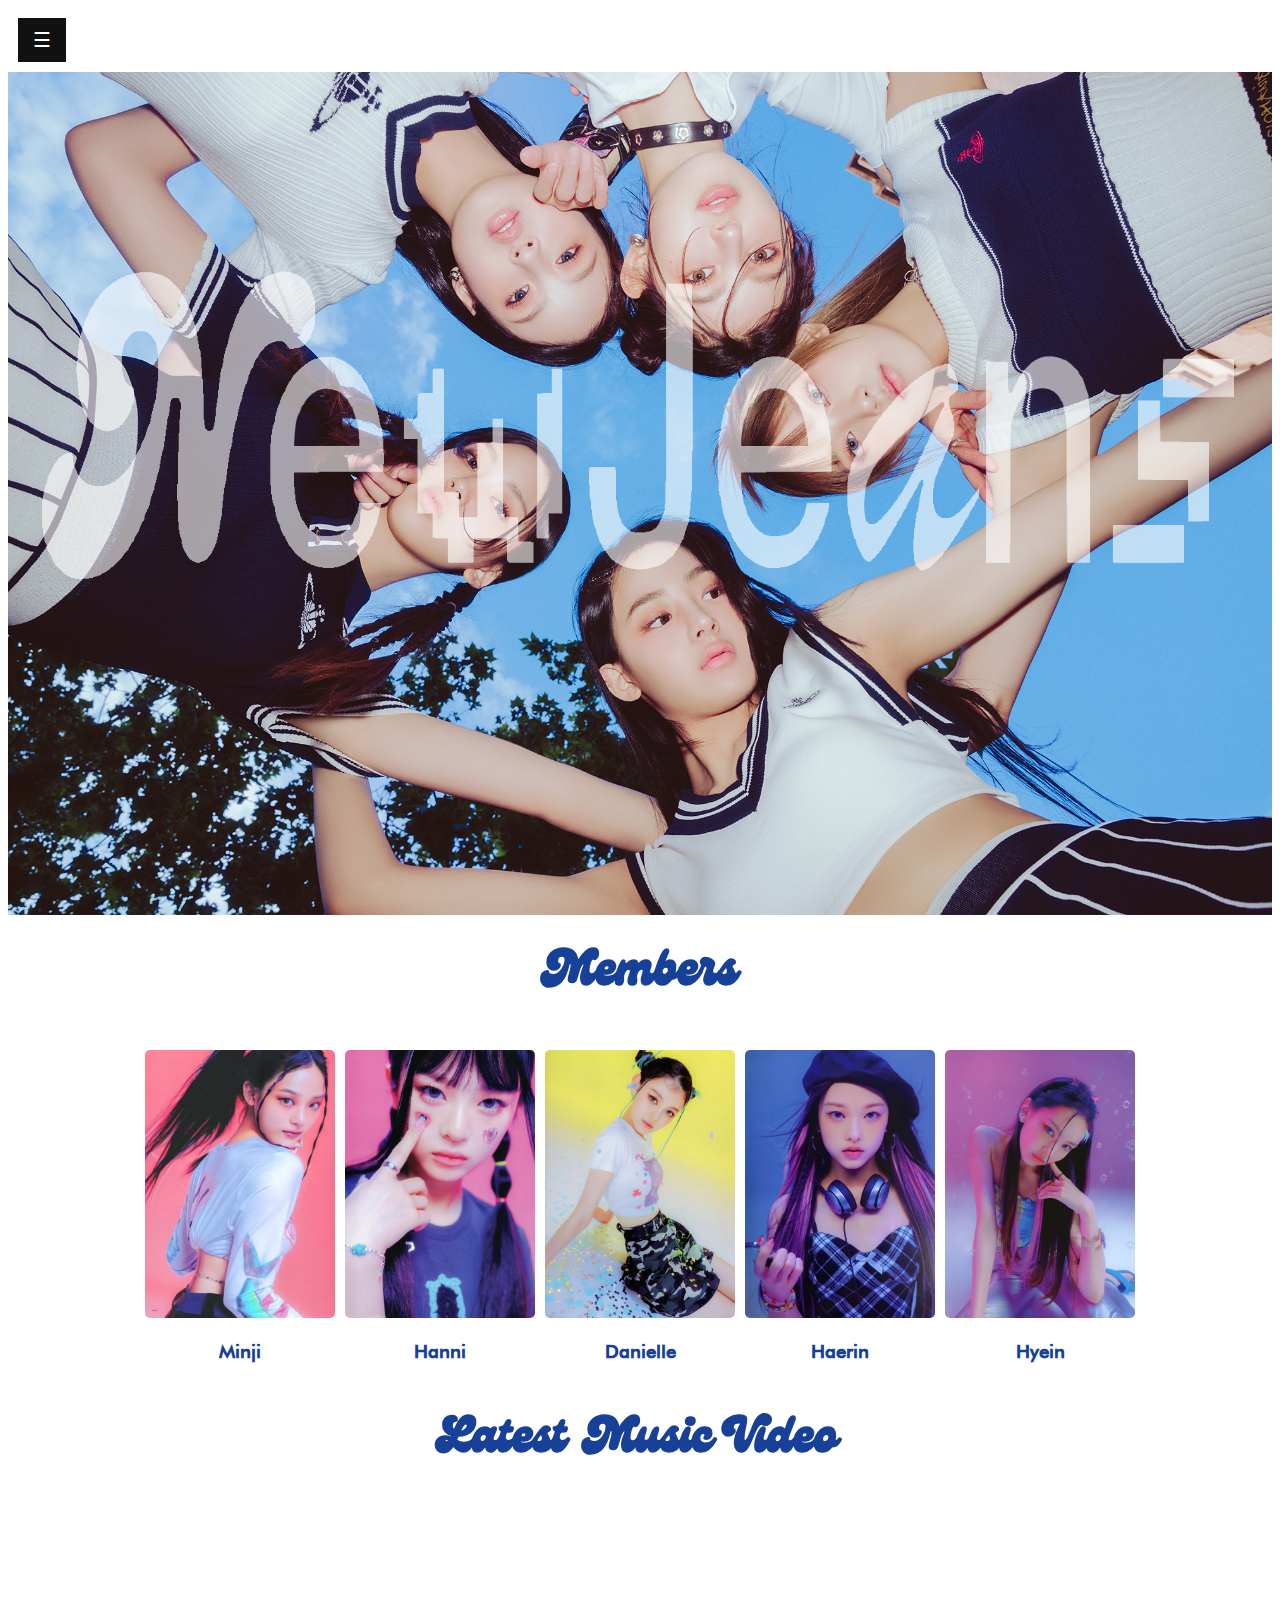
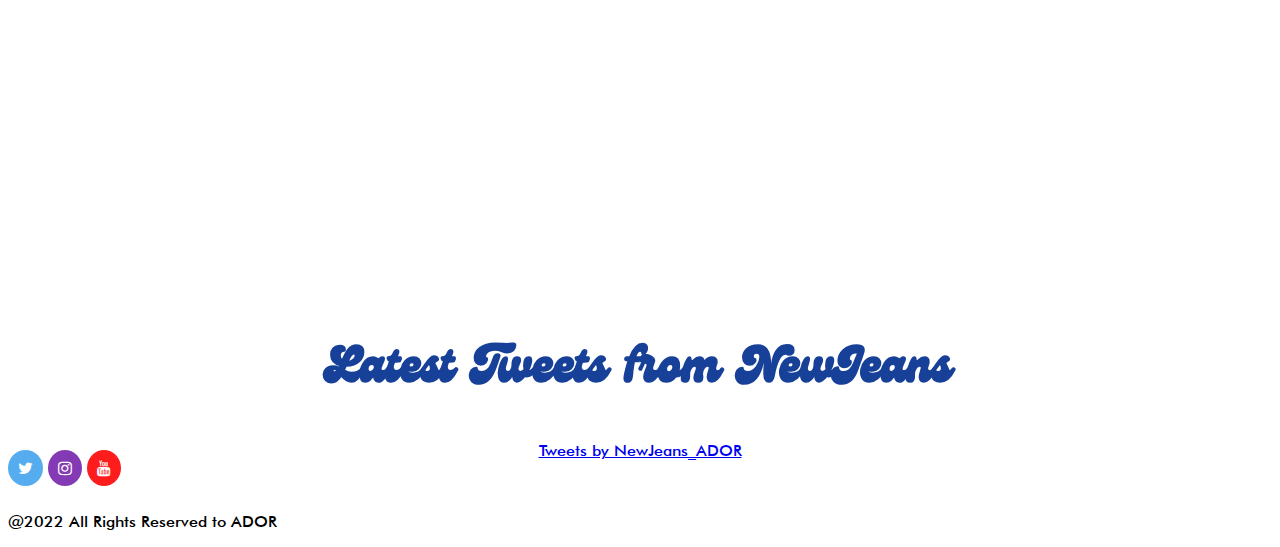
<file: index.html>
<!DOCTYPE html>
<html>
    <head>
        <meta charset="utf-8"/>
        <meta name="viewport" content="width=device-width" />
        <title> ASG1 NewJeans' Website</title>
        <link rel="stylesheet" href="style.css" type="text/css">
        <script src="script.js" defer></script>
        <link rel="stylesheet" href="https://cdnjs.cloudflare.com/ajax/libs/font-awesome/4.7.0/css/font-awesome.min.css">
        <link href="https://fonts.googleapis.com/css2?family=Martel+Sans&display=swap" rel="stylesheet">
        <link href="https://fonts.googleapis.com/css2?family=Caveat+Brush&display=swap" rel="stylesheet">
    </head>
    <body>
        <div id="navbar" class="sidenavbar">
            <a href="javascript:void(0)" class="closebutton" onclick="closeNav()">&times;</a>
            <a href="index.html" title="Home page"><img src="NewJeans_Logo_1.svg" alt="Home Page Icon" width="200" height="60"></a>
            <a href="about.html" title="Learn more about NewJeans">About</a>
            <a href="merch.html" title="Links to buy NewJeans Merch">Merch</a>
            <a href="discography.html" title="Discography">Discography</a>
        </div>

        <div id="openbtn">
            <button class="openbutton" onclick="openNav()">&#9776;</button>
        </div>

        <div class="mainpic">
            <img src="NewJeans_group_pic_2.jpg" alt="Group Picture" style="width:100%">
            <img class="centered_name" src="NewJeans_Logo_1(2).png" alt="Official Logo">
        </div>

        <div class="group_members">
            <h1 class="h1">Members</h1>
            <div class="group_members_row">
                <div class="member_column">
                    <img src="Minji.jpg" alt="Minji" style="width:100%">
                    <h3>Minji</h3>
                </div>
                <div class="member_column">
                    <img src="Hanni.jpg" alt="Hanni" style="width:100%">
                    <h3>Hanni</h3>
                </div>
                <div class="member_column">
                    <img src="Danielle.jpeg" alt="Danielle" style="width:100%">
                    <h3>Danielle</h3>
                </div>
                <div class="member_column">
                    <img src="Haerin.jpg" alt="Haerin" style="width:100%">
                    <h3>Haerin</h3>
                </div>
                <div class="member_column">
                    <img src="Hyein.png" alt="Hyein" style="width:100%">
                    <h3>Hyein</h3>
                </div>
            </div>
        </div>

        <div class="mv_container">
            <h1 class="h1">Latest Music Video</h1>
            <iframe src="https://www.youtube.com/embed/js1CtxSY38I" title="NewJeans (뉴진스) 'Attention' Official MV" frameborder="0" allow="accelerometer; autoplay; clipboard-write; encrypted-media; gyroscope; picture-in-picture" allowfullscreen></iframe>
        </div>

        <div class="twitter_preview">
            <h1 class="h1">Latest Tweets from NewJeans</h1>
            <a class="twitter-timeline" width="685" height="400" href="https://twitter.com/NewJeans_ADOR?ref_src=twsrc%5Etfw">Tweets by NewJeans_ADOR</a><script async src="https://platform.twitter.com/widgets.js" charset="utf-8"></script>
        </div>

        <div class="bottom_page">
            <div class="social_media_links">
                <a href="https://twitter.com/NewJeans_ADOR?ref_src=twsrc%5Egoogle%7Ctwcamp%5Eserp%7Ctwgr%5Eauthor" class="fa fa-twitter"></a>
                <a href="https://www.instagram.com/newjeans_official/?hl=en" class="fa fa-instagram"></a>
                <a href="https://www.youtube.com/c/NewJeans_official" class="fa fa-youtube"></a>
            </div>
            <div class="copyrights">
                <p>@2022 All Rights Reserved to ADOR</p>
            </div>
        </div>
    </body>
</html>
</file>
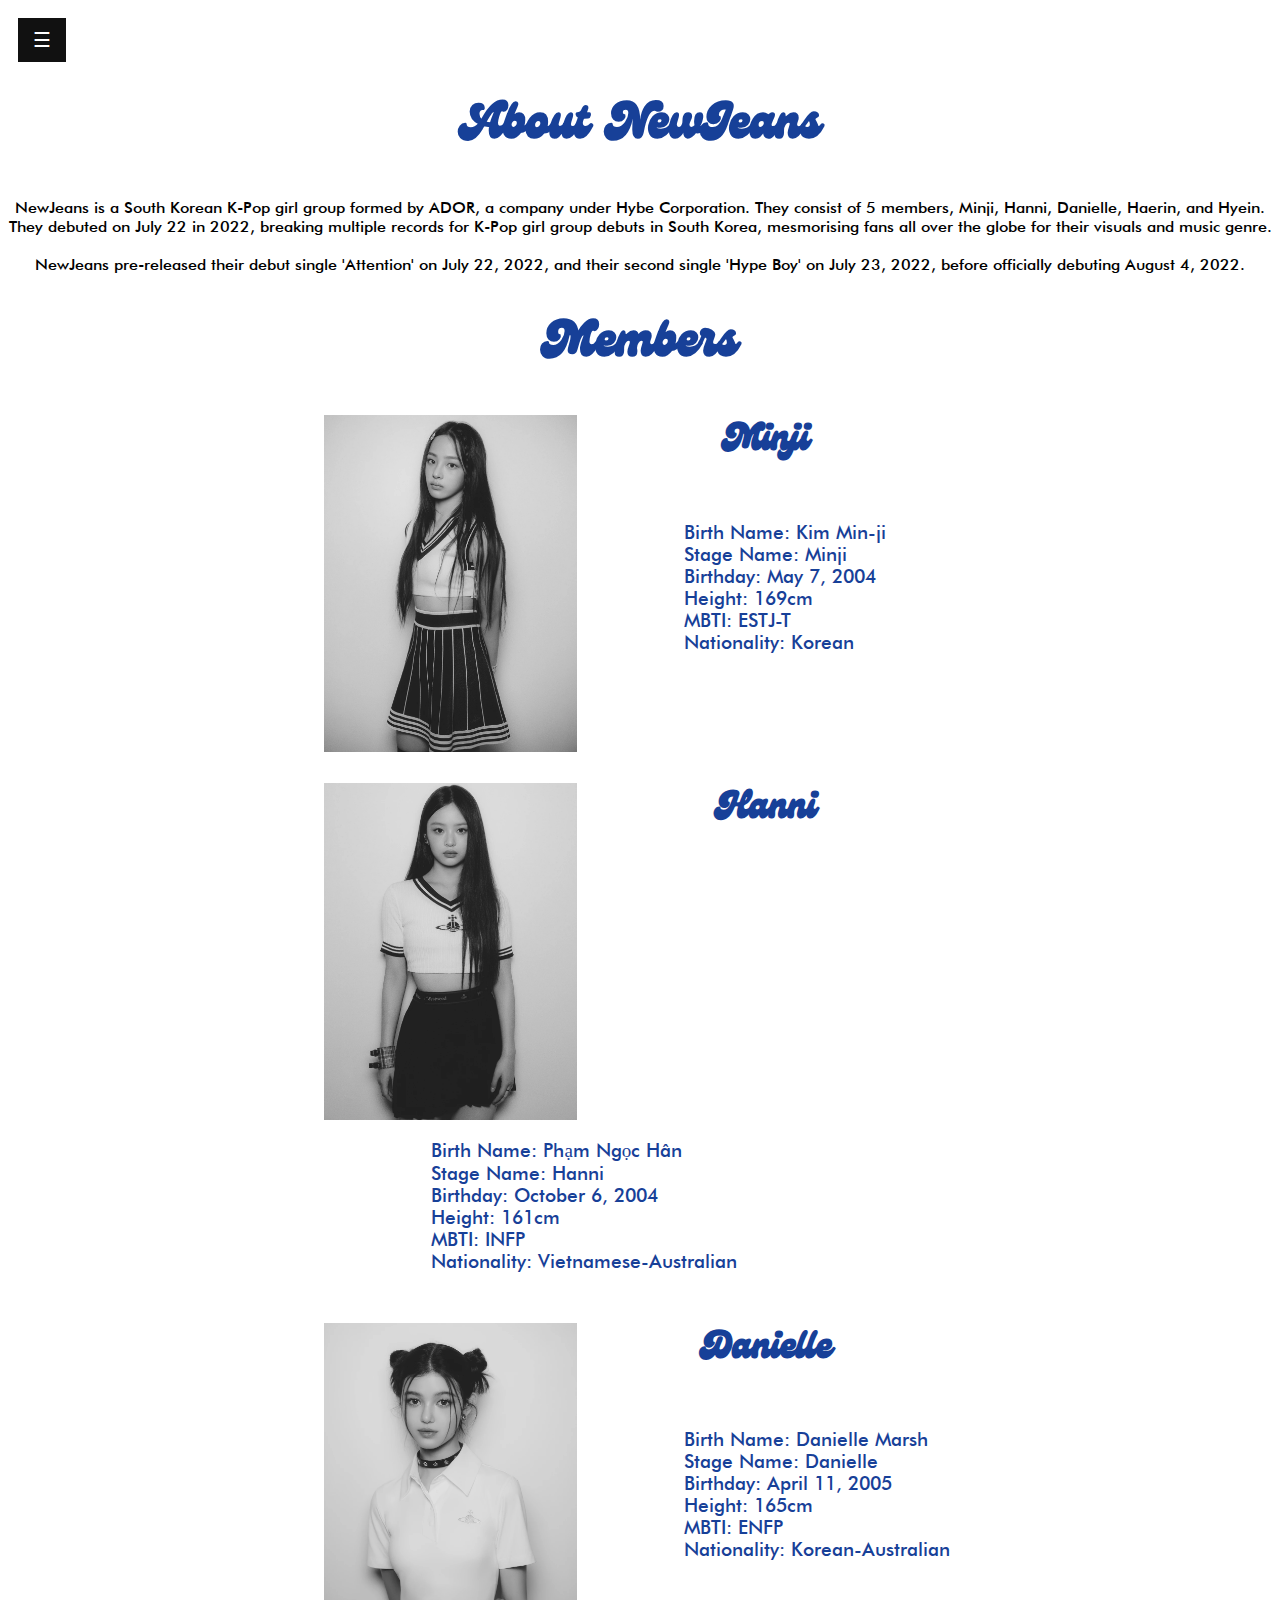
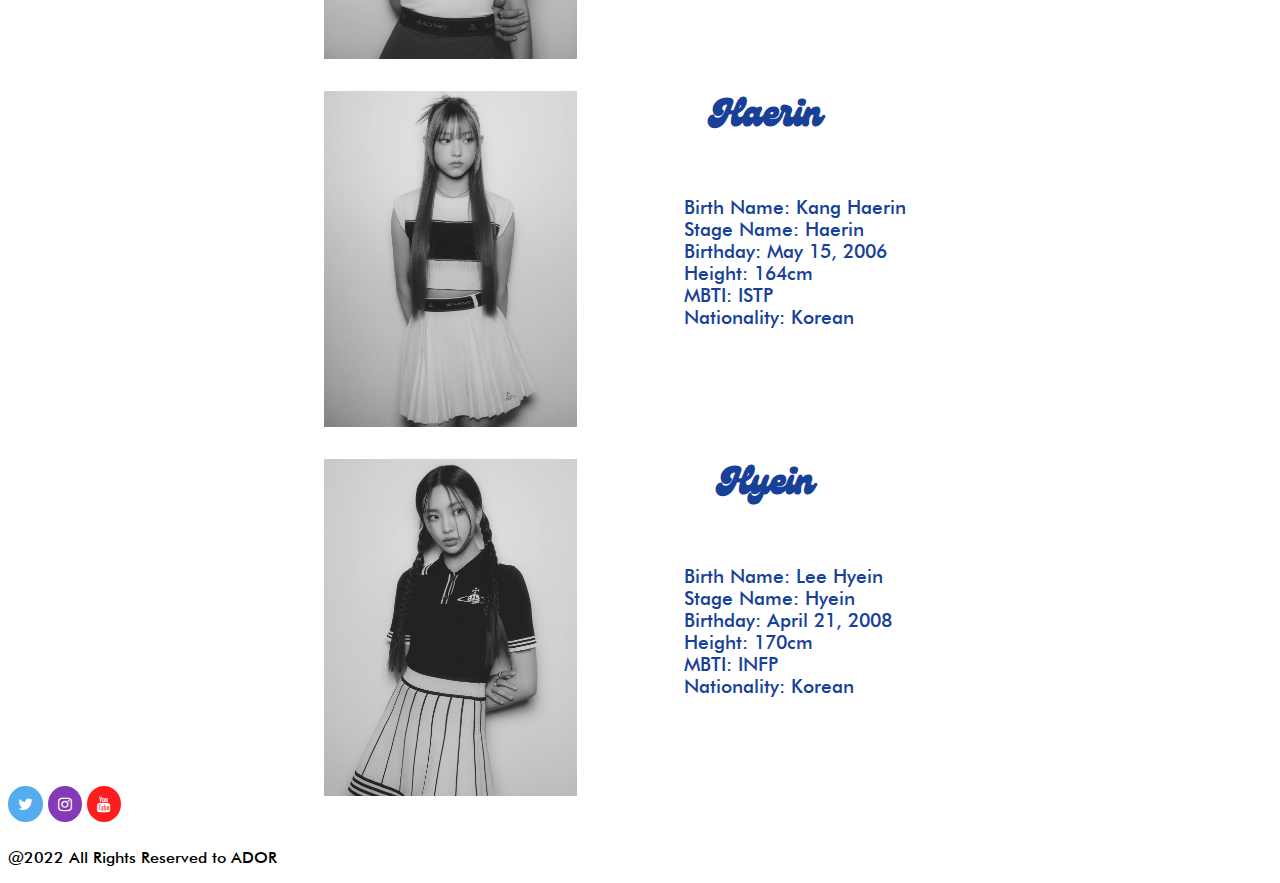
<file: about.html>
<!DOCTYPE html>
<html>
    <head>
        <meta charset="utf-8"/>
        <meta name="viewport" content="width=device-width" />
        <title> ASG1 NewJeans' Website</title>
        <link rel="stylesheet" href="about.css" type="text/css">
        <script src="script.js" defer></script>
        <link rel="stylesheet" href="https://cdnjs.cloudflare.com/ajax/libs/font-awesome/4.7.0/css/font-awesome.min.css">
        <link href="https://fonts.googleapis.com/css2?family=Martel+Sans&display=swap" rel="stylesheet">
        <link href="https://fonts.googleapis.com/css2?family=Caveat+Brush&display=swap" rel="stylesheet">
    </head>
    <body>
        <div id="navbar" class="sidenavbar">
            <a href="javascript:void(0)" class="closebutton" onclick="closeNav()">&times;</a>
            <a href="index.html" title="Home page"><img src="NewJeans_Logo_1.svg" alt="Home Page Icon" width="200" height="60"></a>
            <a href="about.html" title="Learn more about NewJeans">About</a>
            <a href="merch.html" title="Links to buy NewJeans Merch">Merch</a>
            <a href="discography.html" title="Discography">Discography</a>
        </div>

        <div id="openbtn">
            <button class="openbutton" onclick="openNav()">&#9776;</button>
        </div>

        <div class="about_container">
            <h1 class="h1">About NewJeans</h1>
            <p class="about">
                NewJeans is a South Korean K-Pop girl group formed by ADOR, a company under Hybe Corporation. 
                They consist of 5 members, Minji, Hanni, Danielle, Haerin, and Hyein. 
                They debuted on July 22 in 2022, breaking multiple records for K-Pop girl group debuts in South Korea, 
                mesmorising fans all over the globe for their visuals and music genre.<br><br>
                NewJeans pre-released their debut single 'Attention' on July 22, 2022, 
                and their second single 'Hype Boy' on July 23, 2022, before officially debuting August 4, 2022.
            </p>
        </div>

        <div class="members_container">
            <h1 class="h1">Members</h1>
            <div class="about_member">
                <img src="Minji_2.png" class="member_image" alt="Minji">
                <h2 class="h2">Minji</h2>
                <p>Birth Name: Kim Min-ji<br>
                    Stage Name: Minji<br>
                    Birthday: May 7, 2004<br>
                    Height: 169cm<br>
                    MBTI: ESTJ-T<br>
                    Nationality: Korean
                </p>
            </div>
        </div>
        <div class="members_container">
            <div class="about_member">
                <img src="Hanni_2.png" class="member_image" alt="Hanni">
                <h2 class="h2">Hanni</h2>
                <p>Birth Name: Phạm Ngọc Hân<br>
                    Stage Name: Hanni<br>
                    Birthday: October 6, 2004<br>
                    Height: 161cm<br>
                    MBTI: INFP<br>
                    Nationality: Vietnamese-Australian
                </p>
            </div>
        </div>
        <div class="members_container">
            <div class="about_member">
                <img src="Danielle_2.png" class="member_image" alt="Danielle">
                <h2 class="h2">Danielle</h2>
                <p>Birth Name: Danielle Marsh<br>
                    Stage Name: Danielle<br>
                    Birthday: April 11, 2005<br>
                    Height: 165cm<br>
                    MBTI: ENFP<br>
                    Nationality: Korean-Australian
                </p>
            </div>
        </div>
        <div class="members_container">
            <div class="about_member">
                <img src="Haerin_2.png" class="member_image" alt="Haerin">
                <h2 class="h2">Haerin</h2>
                <p>Birth Name: Kang Haerin<br>
                    Stage Name: Haerin<br>
                    Birthday: May 15, 2006<br>
                    Height: 164cm<br>
                    MBTI: ISTP<br>
                    Nationality: Korean
                </p>
            </div>
        </div>
        <div class="members_container">
            <div class="about_member">
                <img src="Hyein_2.png" class="member_image" alt="Hyein">
                <h2 class="h2">Hyein</h2>
                <p>Birth Name: Lee Hyein<br>
                    Stage Name: Hyein<br>
                    Birthday: April 21, 2008<br>
                    Height: 170cm<br>
                    MBTI: INFP<br>
                    Nationality: Korean
                </p>
            </div>
        </div>

        <div class="bottom_page">
            <div class="social_media_links">
                <a href="https://twitter.com/NewJeans_ADOR?ref_src=twsrc%5Egoogle%7Ctwcamp%5Eserp%7Ctwgr%5Eauthor" class="fa fa-twitter"></a>
                <a href="https://www.instagram.com/newjeans_official/?hl=en" class="fa fa-instagram"></a>
                <a href="https://www.youtube.com/c/NewJeans_official" class="fa fa-youtube"></a>
            </div>
            <div class="copyrights">
                <p>@2022 All Rights Reserved to ADOR</p>
            </div>
        </div>
    </body>
</html>
</file>
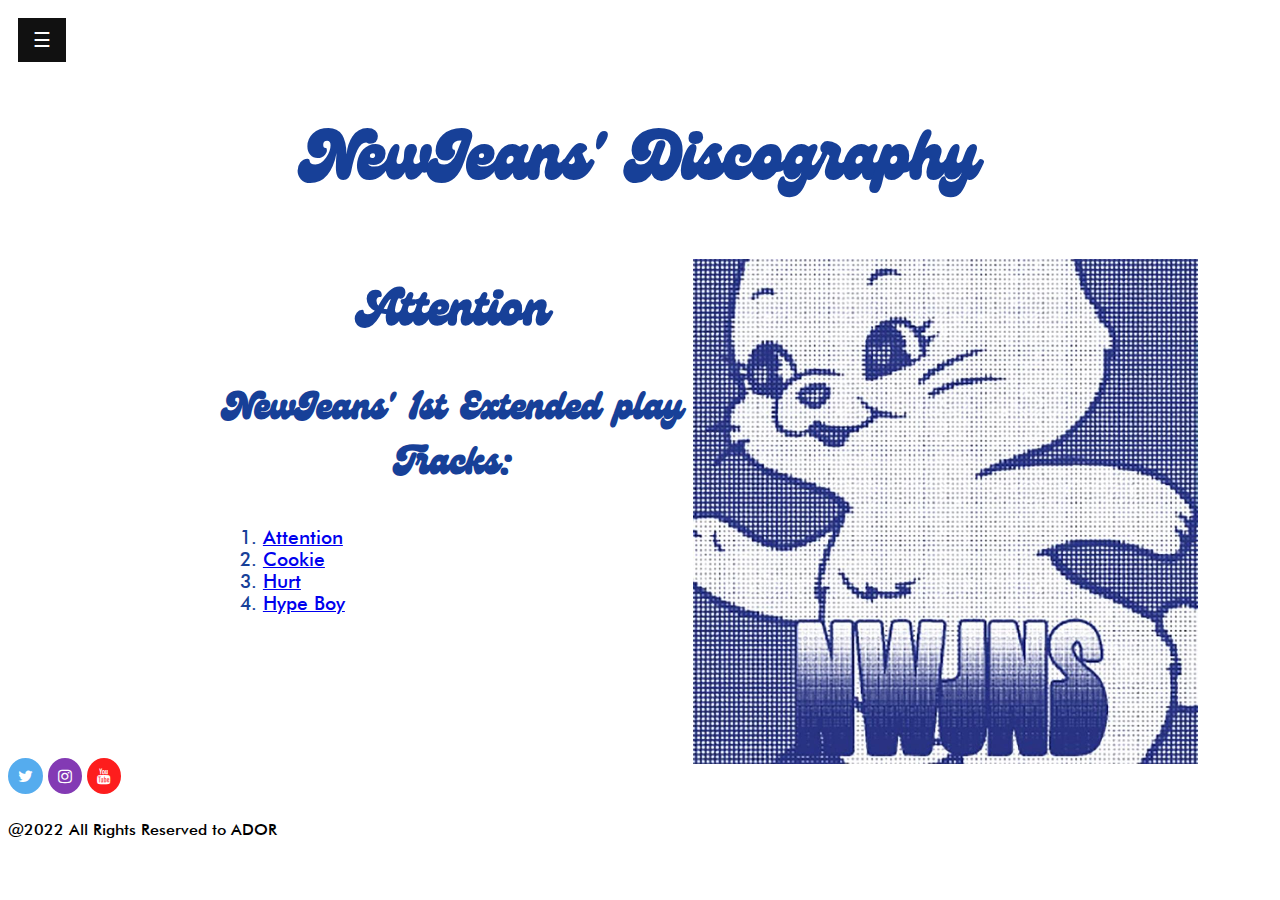
<file: discography.html>
<!DOCTYPE html>
<html>
    <head>
        <meta charset="utf-8"/>
        <meta name="viewport" content="width=device-width" />
        <title> ASG1 NewJeans' Website</title>
        <link rel="stylesheet" href="discography.css" type="text/css">
        <script src="script.js" defer></script>
        <link rel="stylesheet" href="https://cdnjs.cloudflare.com/ajax/libs/font-awesome/4.7.0/css/font-awesome.min.css">
        <link href="https://fonts.googleapis.com/css2?family=Martel+Sans&display=swap" rel="stylesheet">
        <link href="https://fonts.googleapis.com/css2?family=Caveat+Brush&display=swap" rel="stylesheet">
    </head>
    <body>
        <div id="navbar" class="sidenavbar">
            <a href="javascript:void(0)" class="closebutton" onclick="closeNav()">&times;</a>
            <a href="index.html" title="Home page"><img src="NewJeans_Logo_1.svg" alt="Home Page Icon" width="200" height="60"></a>
            <a href="about.html" title="Learn more about NewJeans">About</a>
            <a href="merch.html" title="Links to buy NewJeans Merch">Merch</a>
            <a href="discography.html" title="Discography">Discography</a>
        </div>

        <div id="openbtn">
            <button class="openbutton" onclick="openNav()">&#9776;</button>
        </div>

        <div>
            <h1 class="discography_header">NewJeans' Discography</h1>
        </div>

        <div class="Attention">
            <img src="attention.jpg" class="album_cover" alt="attention album cover">
            <div class="albumdesc">
                <h1 class="h1">Attention</h1>
                <h2 class="h2">NewJeans' 1st Extended play<br> Tracks:</h2>
                <ol>
                    <li><a href="https://www.youtube.com/watch?v=js1CtxSY38I&ab_channel=HYBELABELS">Attention</a></li>
                    <li><a href="https://www.youtube.com/watch?v=VOmIplFAGeg&ab_channel=HYBELABELS">Cookie</a></li>
                    <li><a href="https://www.youtube.com/watch?v=tVIXY14aJms&ab_channel=HYBELABELS">Hurt</a></li>
                    <li><a href="https://www.youtube.com/watch?v=11cta61wi0g&ab_channel=HYBELABELS">Hype Boy</a></li>
                </ol>
            </div>
        </div>

        <div class="bottom_page">
            <div class="social_media_links">
                <a href="https://twitter.com/NewJeans_ADOR?ref_src=twsrc%5Egoogle%7Ctwcamp%5Eserp%7Ctwgr%5Eauthor" class="fa fa-twitter"></a>
                <a href="https://www.instagram.com/newjeans_official/?hl=en" class="fa fa-instagram"></a>
                <a href="https://www.youtube.com/c/NewJeans_official" class="fa fa-youtube"></a>
            </div>
            <div class="copyrights">
                <p>@2022 All Rights Reserved to ADOR</p>
            </div>
        </div>
    </body>
</html>
</file>
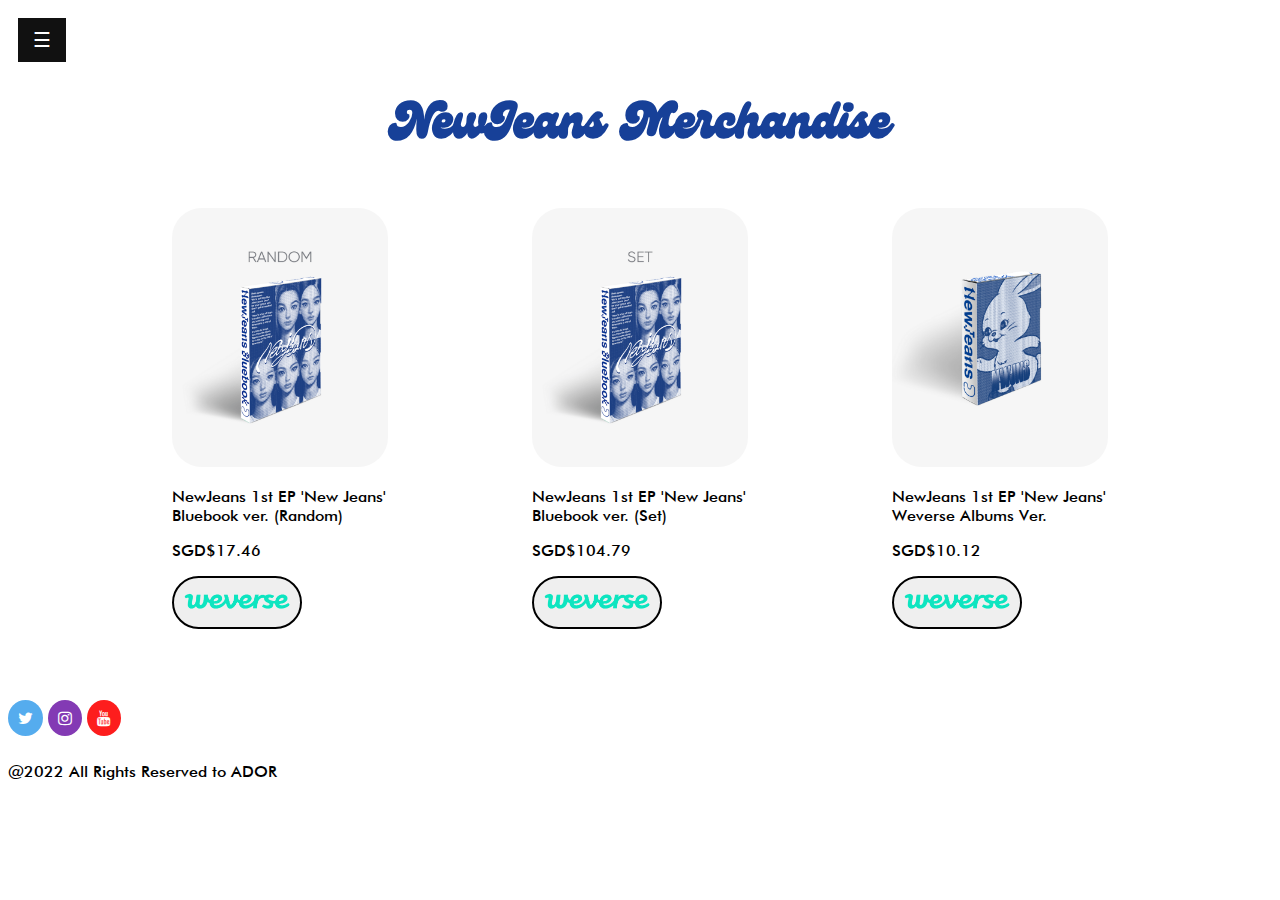
<file: merch.html>
<!DOCTYPE html>
<html>
    <head>
        <meta charset="utf-8"/>
        <meta name="viewport" content="width=device-width" />
        <title> ASG1 NewJeans' Website</title>
        <link rel="stylesheet" href="merch.css" type="text/css">
        <script src="script.js" defer></script>
        <link rel="stylesheet" href="https://cdnjs.cloudflare.com/ajax/libs/font-awesome/4.7.0/css/font-awesome.min.css">
        <link href="https://fonts.googleapis.com/css2?family=Martel+Sans&display=swap" rel="stylesheet">
        <link href="https://fonts.googleapis.com/css2?family=Caveat+Brush&display=swap" rel="stylesheet">
    </head>
    <body>
        <div id="navbar" class="sidenavbar">
            <a href="javascript:void(0)" class="closebutton" onclick="closeNav()">&times;</a>
            <a href="index.html" title="Home page"><img src="NewJeans_Logo_1.svg" alt="Home Page Icon" width="200" height="60"></a>
            <a href="about.html" title="Learn more about NewJeans">About</a>
            <a href="merch.html" title="Links to buy NewJeans Merch">Merch</a>
            <a href="discography.html" title="Discography">Discography</a>
        </div>

        <div id="openbtn">
            <button class="openbutton" onclick="openNav()">&#9776;</button>
        </div>

        <div id="shop">
            <div class = "products">
                <div class="product_container">
                    <h1 class="h1">NewJeans Merchandise</h1>
                    <div class="row">
                        <div class="column">
                            <img src="album_random.png" alt="random album">
                            <p>NewJeans 1st EP 'New Jeans' Bluebook ver. (Random)</p>
                            <p>SGD$17.46</p>
                            <button type="button" class="button">
                                <span class="button_text"><img src="WeverseLogo.png" alt="Weverse"></span>
                            </button>
                        </div>
                        <div class="column">
                            <img src="album_set.png" alt="set album">
                            <p>NewJeans 1st EP 'New Jeans' Bluebook ver. (Set)</p>
                            <p>SGD$104.79</p>
                            <button type="button" class="button">
                                <span class="button_text"><img src="WeverseLogo.png" alt="Weverse"></span>
                            </button>
                        </div>
                        <div class="column">
                            <img src="album_small.png" alt="small album">
                            <p>NewJeans 1st EP 'New Jeans' Weverse Albums Ver.</p>
                            <p>SGD$10.12</p>
                            <button type="button" class="button">
                                <span class="button_text"><img src="WeverseLogo.png" alt="Weverse"></span>
                            </button>
                        </div>
                    </div>
                </div>
            </div>
        </div>

        <div class="bottom_page">
            <div class="social_media_links">
                <a href="https://twitter.com/NewJeans_ADOR?ref_src=twsrc%5Egoogle%7Ctwcamp%5Eserp%7Ctwgr%5Eauthor" class="fa fa-twitter"></a>
                <a href="https://www.instagram.com/newjeans_official/?hl=en" class="fa fa-instagram"></a>
                <a href="https://www.youtube.com/c/NewJeans_official" class="fa fa-youtube"></a>
            </div>
            <div class="copyrights">
                <p>@2022 All Rights Reserved to ADOR</p>
            </div>
        </div>
    </body>
</html>
</file>
<file: style.css>
/* navigation and important classes such as font families and shared h1,h2,h3 */
html{
    background-color:white;
    font-family: Futura;
}

@font-face{
    font-family: Genty;
    src: url(GentyDemo-Regular.otf);
}

@font-face{
    font-family: Futura;
    src: url(futura\ medium\ bt.ttf)
}

.sidenavbar{
    height:100%;
    width:0;
    position:fixed;
    z-index:1;
    top:0;
    left:0;
    background-color: whitesmoke;
    overflow-x:hidden;
    padding-top:60px;
    transition: 0.5s;
}

.sidenavbar a{
    padding: 8px 8px 8px 32px;
    text-decoration:none;
    font-size:25px;
    color:#818181;
    display:block;
    transition:0.3s;
}

.sidenavbar .closebutton{
    position:absolute;
    top:0;
    right:25px;
    font-size:36px;
    margin-left:50px;
}

.openbutton{
    font-size:20px;
    cursor:pointer;
    background-color:#111;
    color:white;
    padding: 10px 15px;
    border: none;
}

.openbutton:hover{
    background-color:#444;
}

#openbtn{
    padding: 10px;
}

.h1{
    margin-top: 20px;
    font-family: Genty;
    color: #174098;
    font-size: 50px;
    text-align: center;
}

h3{
    color: #174098;
}

.h2{
    font-family:'Genty';
    color:#174098;
    text-align: center;
    font-size: 38px;
}

.fa{
    padding:10px;
    font-size:50px;
    text-align:center;
    text-decoration:none;
    border-radius:50%;
    position: relative;
    bottom: 10px;
}

.fa-twitter{
    background:#55ACEE;
    color:white;
}

.fa-instagram{
    background:#833Ab4;
    color:white;
}

.fa-youtube{
    background:#FD1d1d;
    color:white;
}

.copyrights{
    color: black;
}

/* main page */
.mainpic{
    position: relative;
    text-align: center;
    color: white;
}

.centered_name{
    position: absolute;
    top: 43%;
    left: 50%;
    transform: translate(-50%, -50%);
    width: 100%;
    opacity: 60%;
}

.group_members{
    width: 1000px;
    margin: auto;
    text-align: center;
}

.group_members_row{
    display: flex;
}

.group_members_row img{
    border-radius: 5px;
}

.member_column{
    flex: 19%;
    padding: 5px;
}

.mv_container{
    text-align: center;
    margin:auto;
    position: relative;
}

.mv_container iframe{
    width: 685px;
    height: 400px;
}

.twitter_preview{
    margin-top:20px;
    position: relative;
    text-align: center;
    margin: auto;
}
</file>
<file: about.css>
/* navigation and important classes such as font families and shared h1,h2,h3 */
html{
    background-color:white;
    font-family: Futura;
}

@font-face{
    font-family: Genty;
    src: url(GentyDemo-Regular.otf);
}

@font-face{
    font-family: Futura;
    src: url(futura\ medium\ bt.ttf)
}

.sidenavbar{
    height:100%;
    width:0;
    position:fixed;
    z-index:1;
    top:0;
    left:0;
    background-color: whitesmoke;
    overflow-x:hidden;
    padding-top:60px;
    transition: 0.5s;
}

.sidenavbar a{
    padding: 8px 8px 8px 32px;
    text-decoration:none;
    font-size:25px;
    color:#818181;
    display:block;
    transition:0.3s;
}

.sidenavbar .closebutton{
    position:absolute;
    top:0;
    right:25px;
    font-size:36px;
    margin-left:50px;
}

.openbutton{
    font-size:20px;
    cursor:pointer;
    background-color:#111;
    color:white;
    padding: 10px 15px;
    border: none;
}

.openbutton:hover{
    background-color:#444;
}

#openbtn{
    padding: 10px;
}

.h1{
    margin-top: 20px;
    font-family: Genty;
    color: #174098;
    font-size: 50px;
    text-align: center;
}

h3{
    color: #174098;
}

.h2{
    font-family:'Genty';
    color:#174098;
    text-align: center;
    font-size: 38px;
}

.fa{
    padding:10px;
    font-size:50px;
    text-align:center;
    text-decoration:none;
    border-radius:50%;
    position: relative;
    bottom: 10px;
}

.fa-twitter{
    background:#55ACEE;
    color:white;
}

.fa-instagram{
    background:#833Ab4;
    color:white;
}

.fa-youtube{
    background:#FD1d1d;
    color:white;
}

.copyrights{
    color: black;
}

/* about page */
.about_container{
    text-align: center;
    margin:auto;
    position: relative;
}

.members_container{
    overflow: auto;
    width: 50%;
    margin: auto;
}

.members_container p{
    font-size: 19px;
    text-align: left;
    color:#174098;
    float: left;
    margin-left: 17%;
}

.member_image{
    float: left;
    width: 40%;
}
</file>
<file: discography.css>
/* navigation and important classes such as font families and shared h1,h2,h3 */
html{
    background-color:white;
    font-family: Futura;
}

@font-face{
    font-family: Genty;
    src: url(GentyDemo-Regular.otf);
}

@font-face{
    font-family: Futura;
    src: url(futura\ medium\ bt.ttf)
}

.sidenavbar{
    height:100%;
    width:0;
    position:fixed;
    z-index:1;
    top:0;
    left:0;
    background-color: whitesmoke;
    overflow-x:hidden;
    padding-top:60px;
    transition: 0.5s;
}

.sidenavbar a{
    padding: 8px 8px 8px 32px;
    text-decoration:none;
    font-size:25px;
    color:#818181;
    display:block;
    transition:0.3s;
}

.sidenavbar .closebutton{
    position:absolute;
    top:0;
    right:25px;
    font-size:36px;
    margin-left:50px;
}

.openbutton{
    font-size:20px;
    cursor:pointer;
    background-color:#111;
    color:white;
    padding: 10px 15px;
    border: none;
}

.openbutton:hover{
    background-color:#444;
}

#openbtn{
    padding: 10px;
}

.h1{
    margin-top: 20px;
    font-family: Genty;
    color: #174098;
    font-size: 50px;
    text-align: center;
}

h3{
    color: #174098;
}

.h2{
    font-family:'Genty';
    color:#174098;
    text-align: center;
    font-size: 38px;
}

.fa{
    padding:10px;
    font-size:50px;
    text-align:center;
    text-decoration:none;
    border-radius:50%;
    position: relative;
    bottom: 10px;
}

.fa-twitter{
    background:#55ACEE;
    color:white;
}

.fa-instagram{
    background:#833Ab4;
    color:white;
}

.fa-youtube{
    background:#FD1d1d;
    color:white;
}

.copyrights{
    color: black;
}

/* discography page */
.discography_header{
    font-family: Genty;
    color: #174098;
    font-size: 67px;
    text-align: center;
}
.Attention{
    overflow:auto;
    margin: auto;
}

.album_cover{
    width:40%;
    margin-left: 10px;
}

.albumdesc{
    font-size: 19px;
    text-align: left;
    color:#174098;
    float: left;
    margin-left: 17%;
}
</file>
<file: merch.css>
/* navigation and important classes such as font families and shared h1,h2,h3 */
html{
    background-color:white;
    font-family: Futura;
}

@font-face{
    font-family: Genty;
    src: url(GentyDemo-Regular.otf);
}

@font-face{
    font-family: Futura;
    src: url(futura\ medium\ bt.ttf)
}

.sidenavbar{
    height:100%;
    width:0;
    position:fixed;
    z-index:1;
    top:0;
    left:0;
    background-color: whitesmoke;
    overflow-x:hidden;
    padding-top:60px;
    transition: 0.5s;
}

.sidenavbar a{
    padding: 8px 8px 8px 32px;
    text-decoration:none;
    font-size:25px;
    color:#818181;
    display:block;
    transition:0.3s;
}

.sidenavbar .closebutton{
    position:absolute;
    top:0;
    right:25px;
    font-size:36px;
    margin-left:50px;
}

.openbutton{
    font-size:20px;
    cursor:pointer;
    background-color:#111;
    color:white;
    padding: 10px 15px;
    border: none;
}

.openbutton:hover{
    background-color:#444;
}

#openbtn{
    padding: 10px;
}

.h1{
    margin-top: 20px;
    font-family: Genty;
    color: #174098;
    font-size: 50px;
    text-align: center;
}

h3{
    color: #174098;
}

.h2{
    font-family:'Genty';
    color:#174098;
    text-align: center;
    font-size: 38px;
}

.fa{
    padding:10px;
    font-size:50px;
    text-align:center;
    text-decoration:none;
    border-radius:50%;
    position: relative;
    bottom: 10px;
}

.fa-twitter{
    background:#55ACEE;
    color:white;
}

.fa-instagram{
    background:#833Ab4;
    color:white;
}

.fa-youtube{
    background:#FD1d1d;
    color:white;
}

.copyrights{
    color: black;
}

/* merch page */
.shop{
    width:100%;
    position: absolute;
    top:50%;
    transform: translateY(-40%);
    text-align: center;
    color:#174098
}

.products{
    margin: 1px 0;
}

.product_container{
    max-width: 1080px;
    margin: auto;
}

.row{
    display: flex;
    align-items: center;
    flex-wrap: wrap;
    justify-content: space-around;
}

.column{
    flex-basis: 20%;
    padding: 10px;
    min-width: 100px;
    margin-bottom: 50px;
}

.column img{
    width: 100%;
    border-radius: 30px;
    transition: 0.3s;
}

.column img:hover{
    transform: scale(1.05);
    opacity:0.8;
}

.button{
    width:130px;
    padding:10px;
    margin-top:0px;
    margin-bottom:20px;
    border-radius:30px;
    border: 2px solid black;
    cursor: pointer;
}

.button:hover{
    transition:0.3s;
    transform:scale(1.2);
    background-color: rgba(255,255,255,0.6);
    color:black;
    border: 2px solid black;
}
</file>
